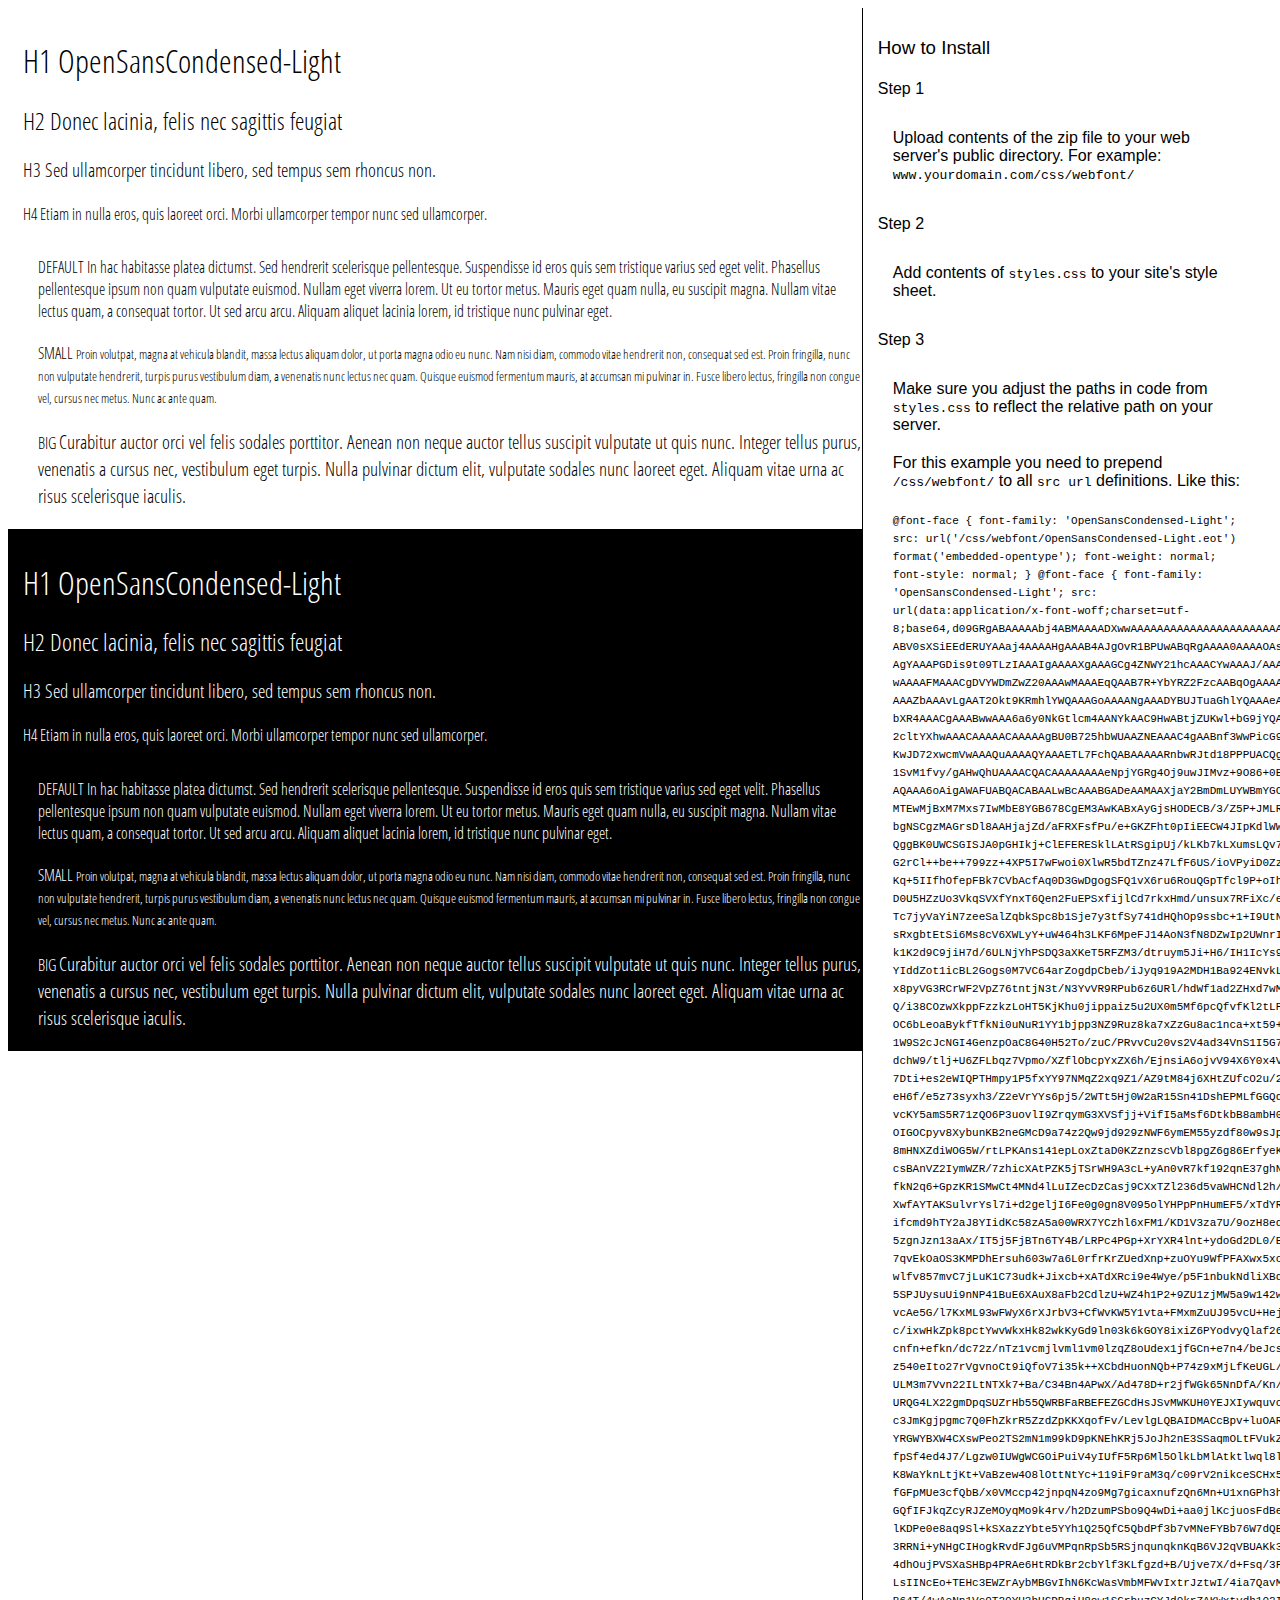
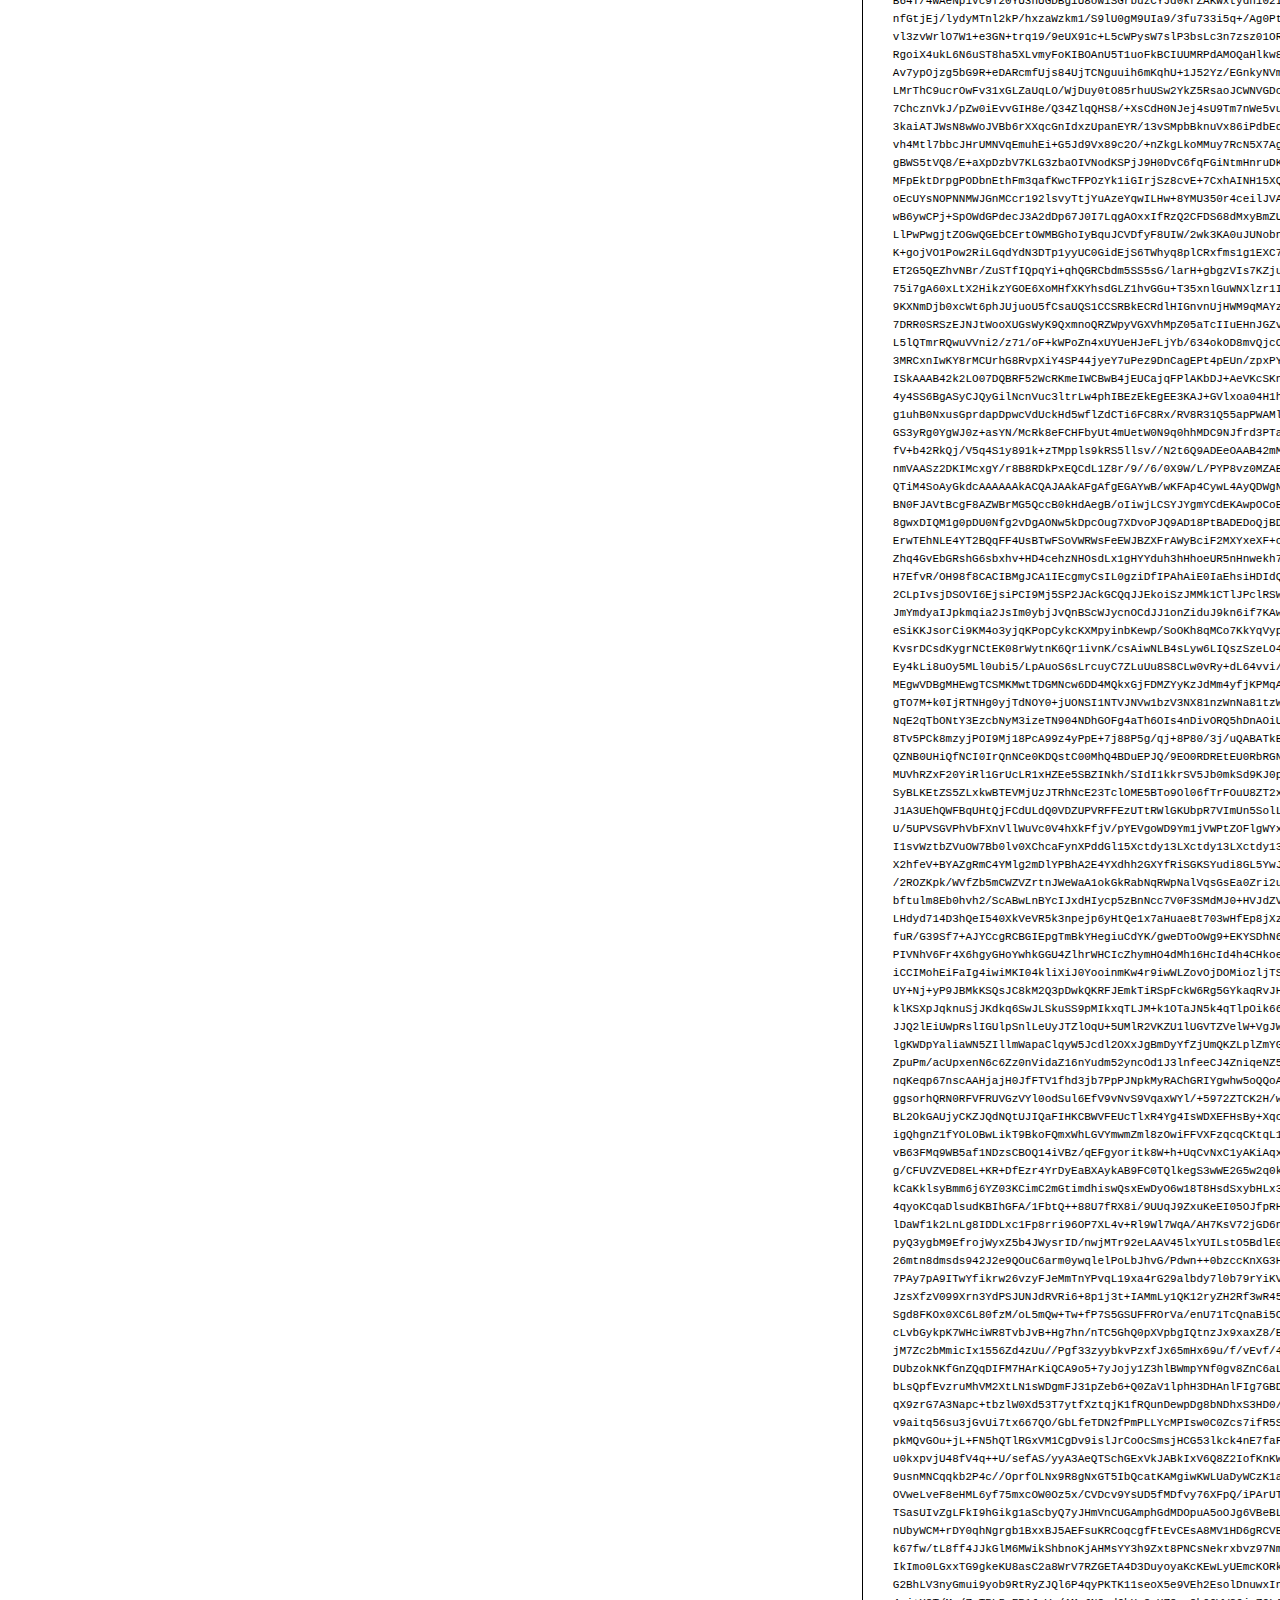
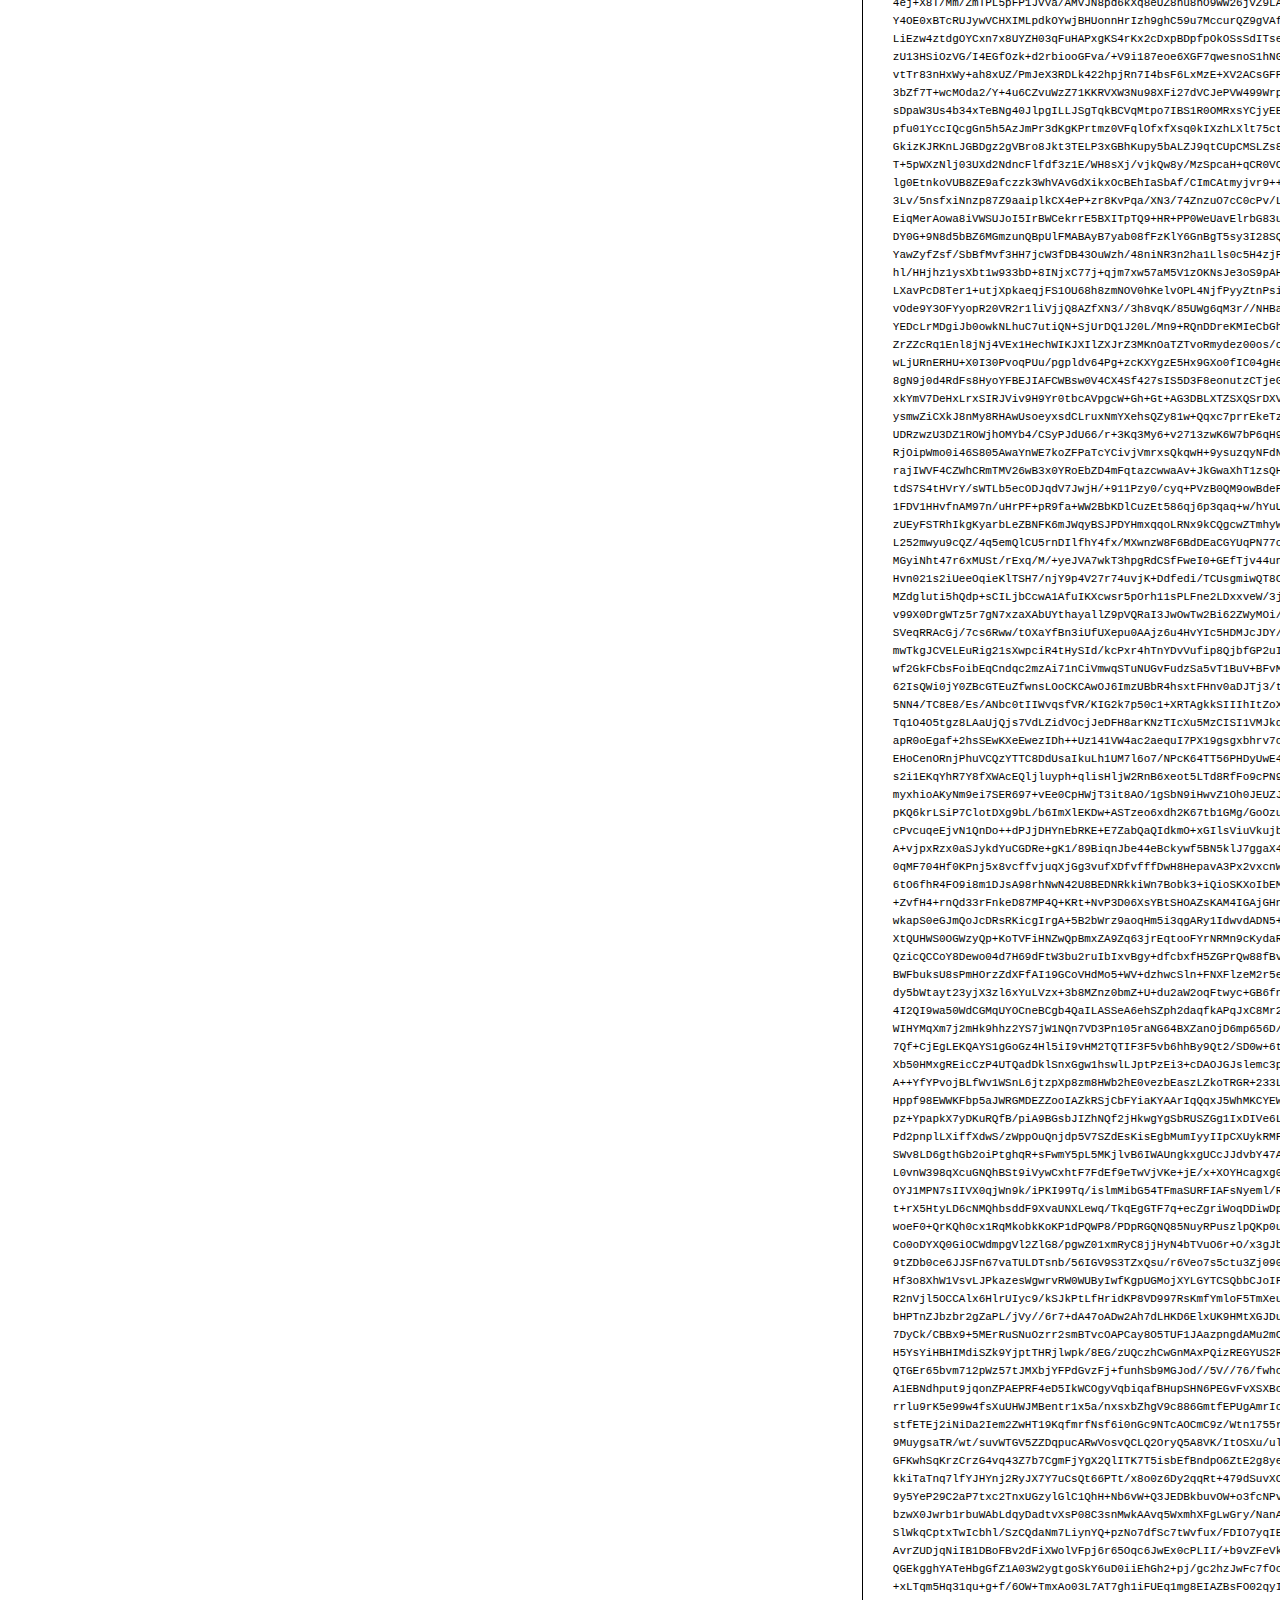
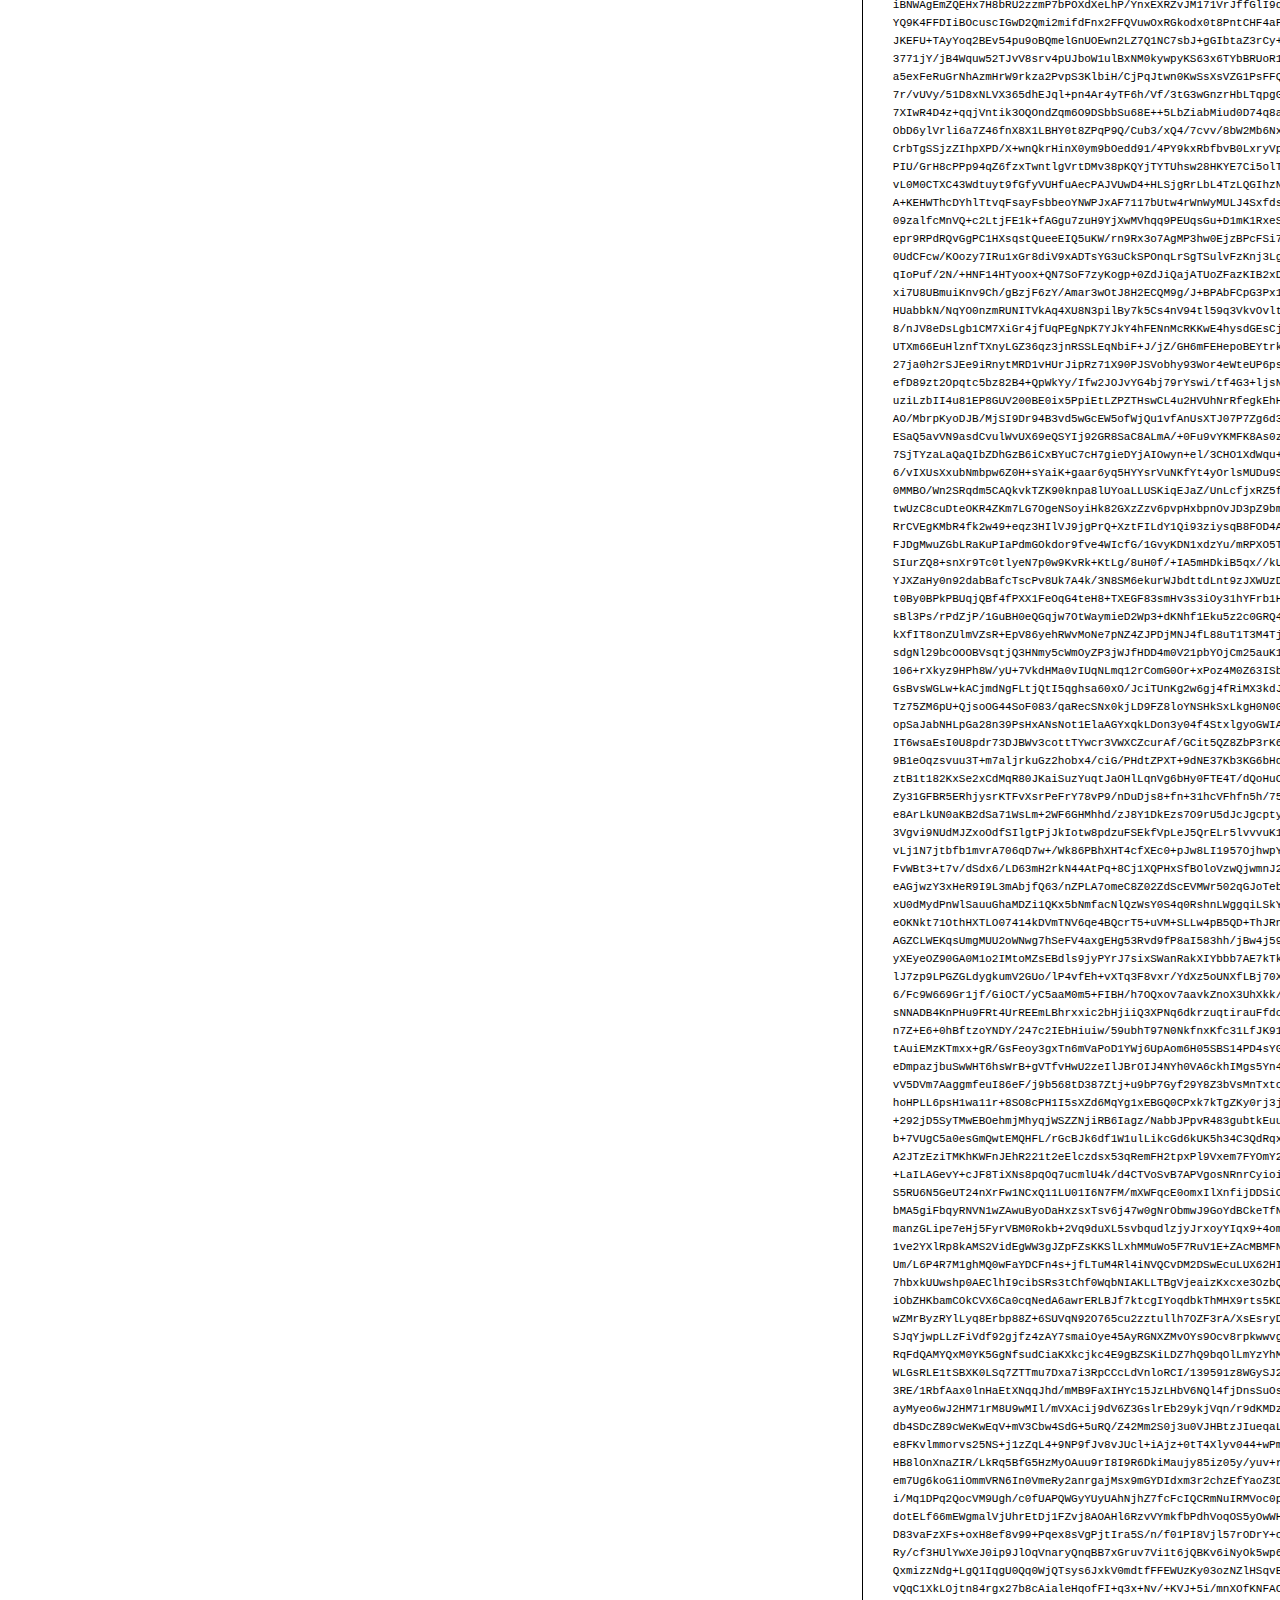
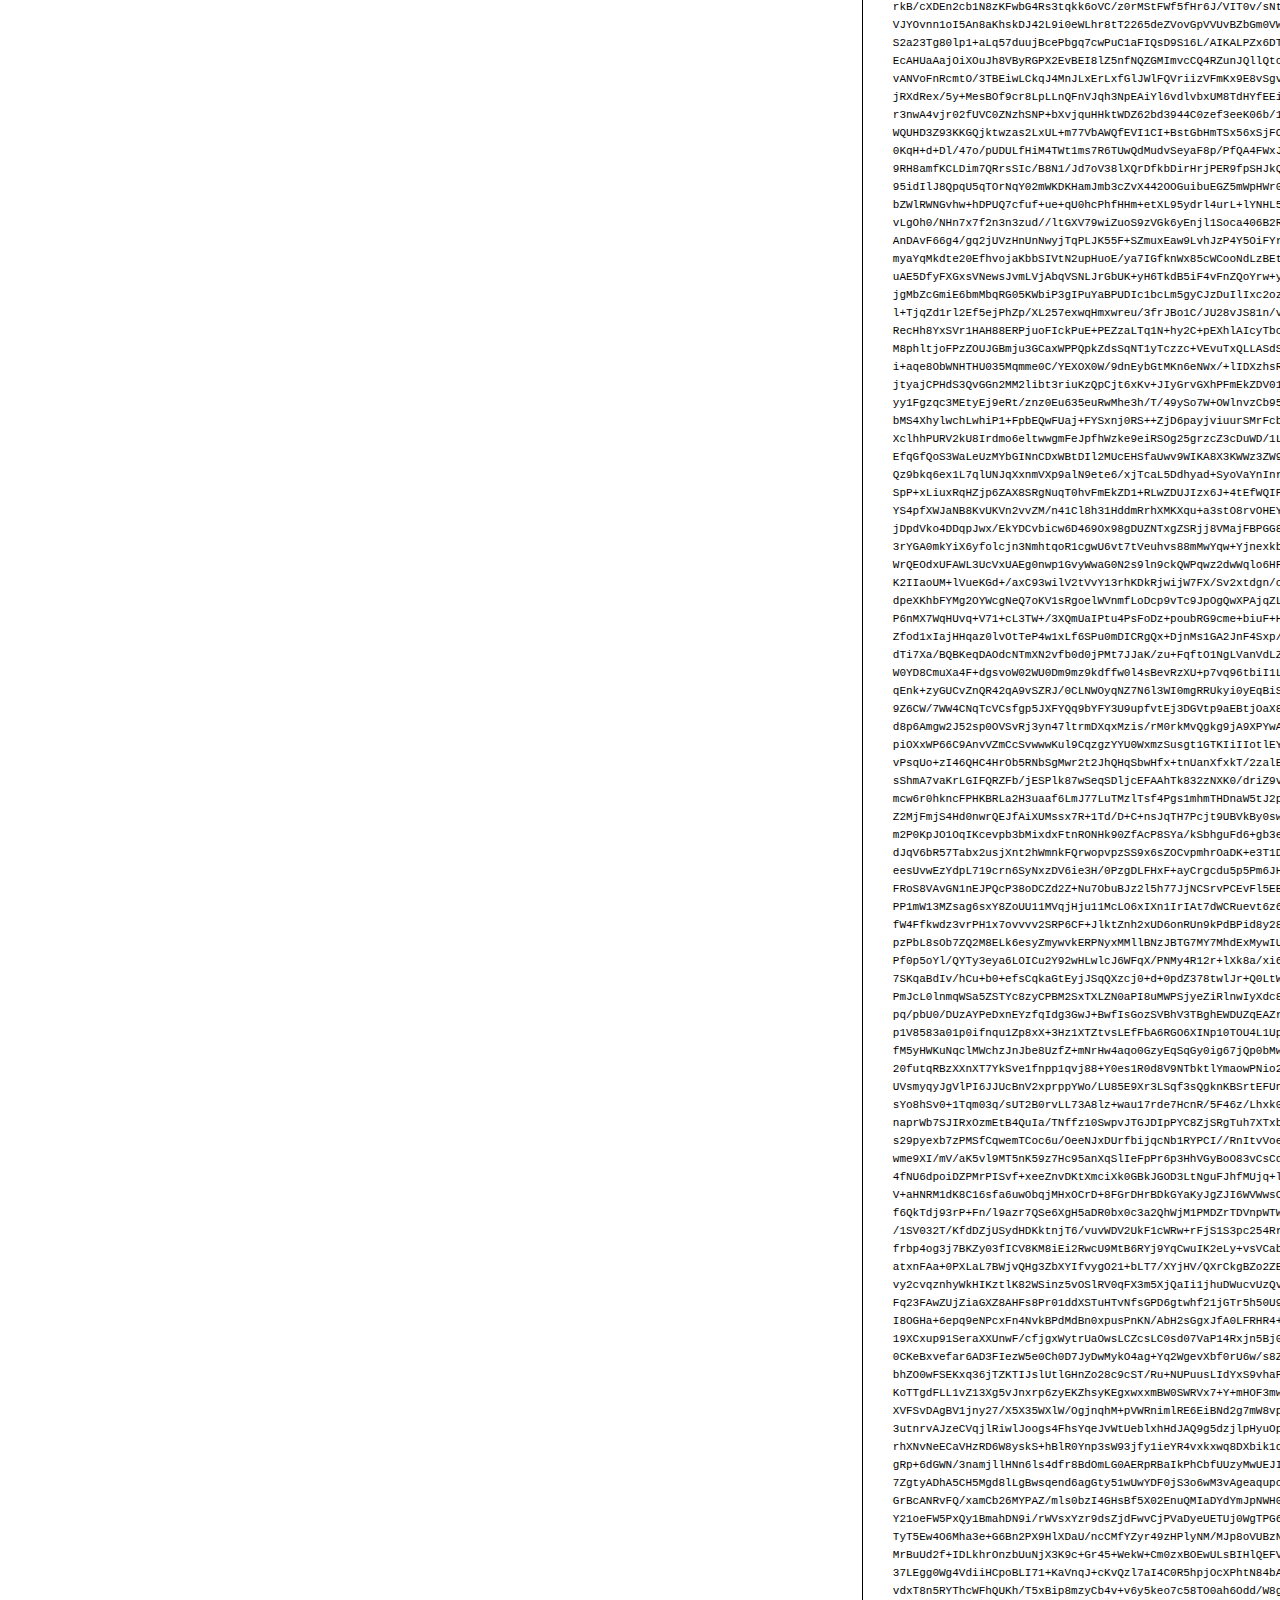
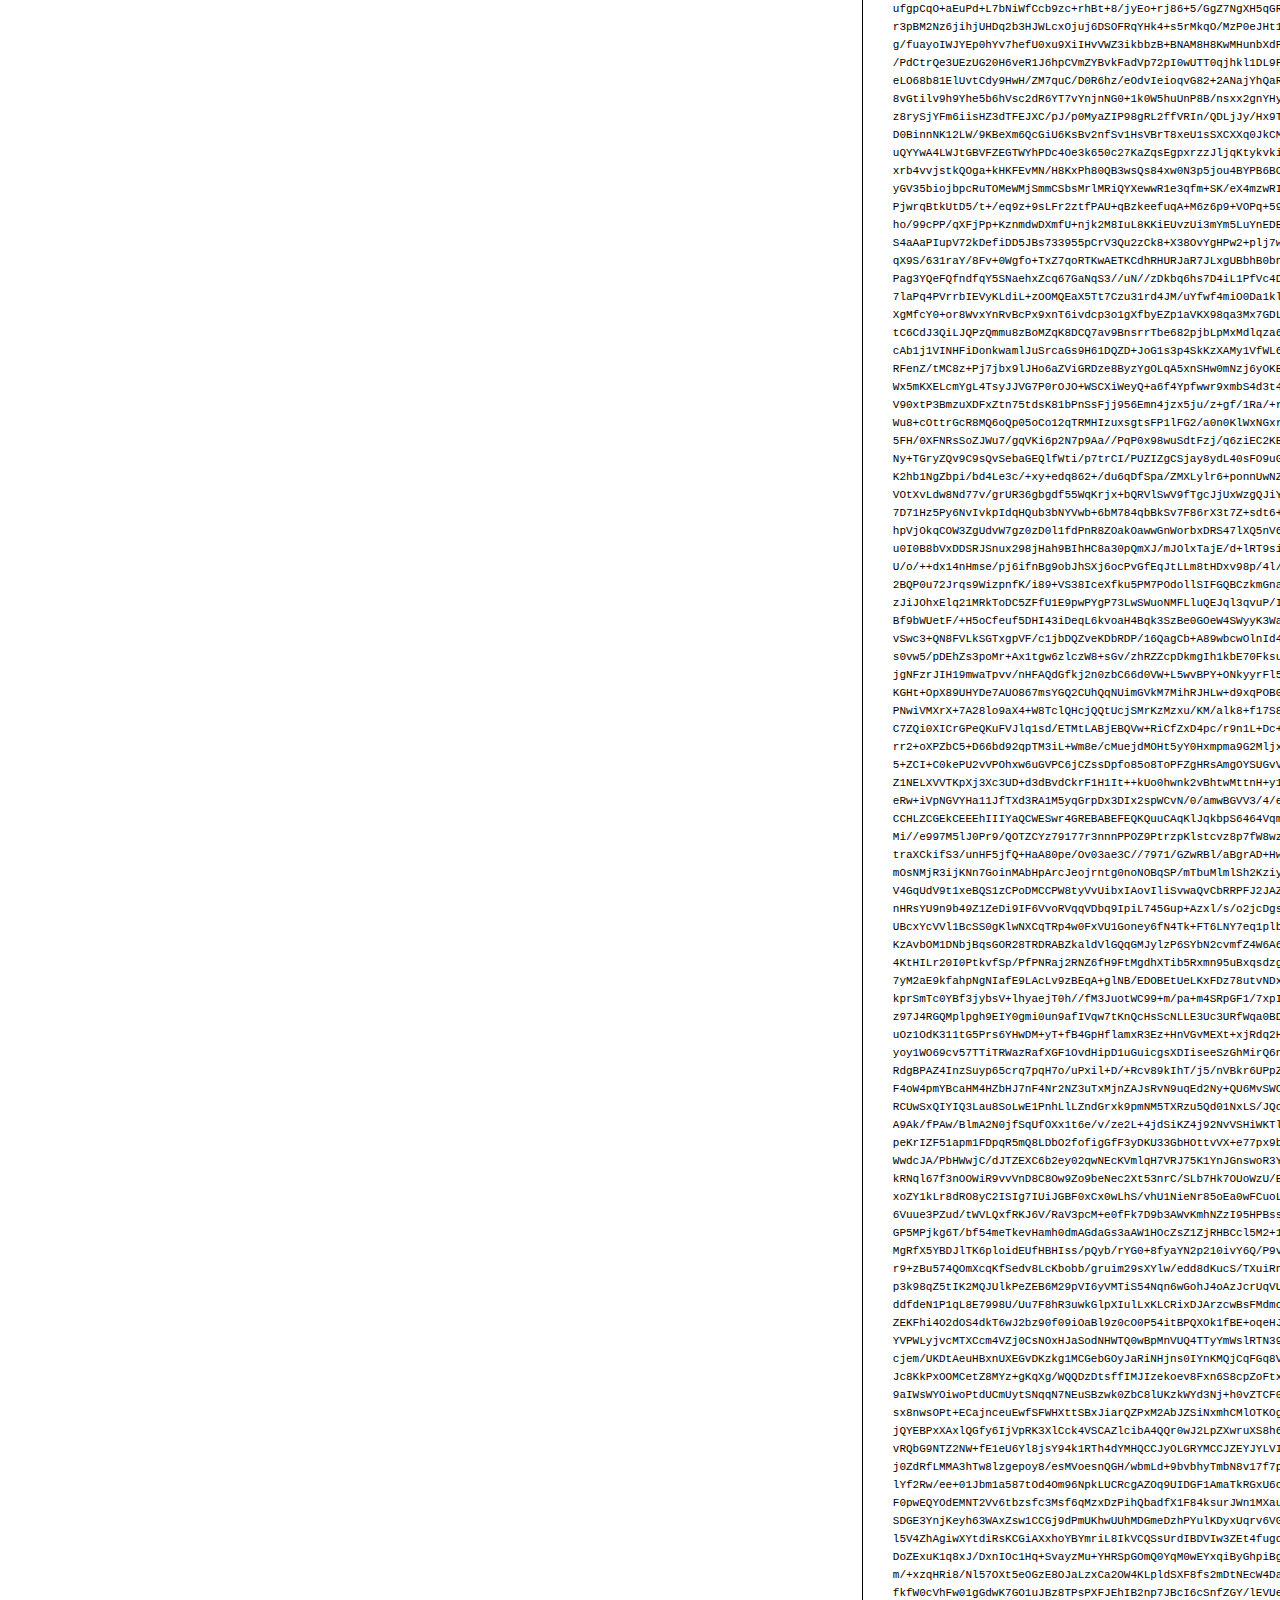
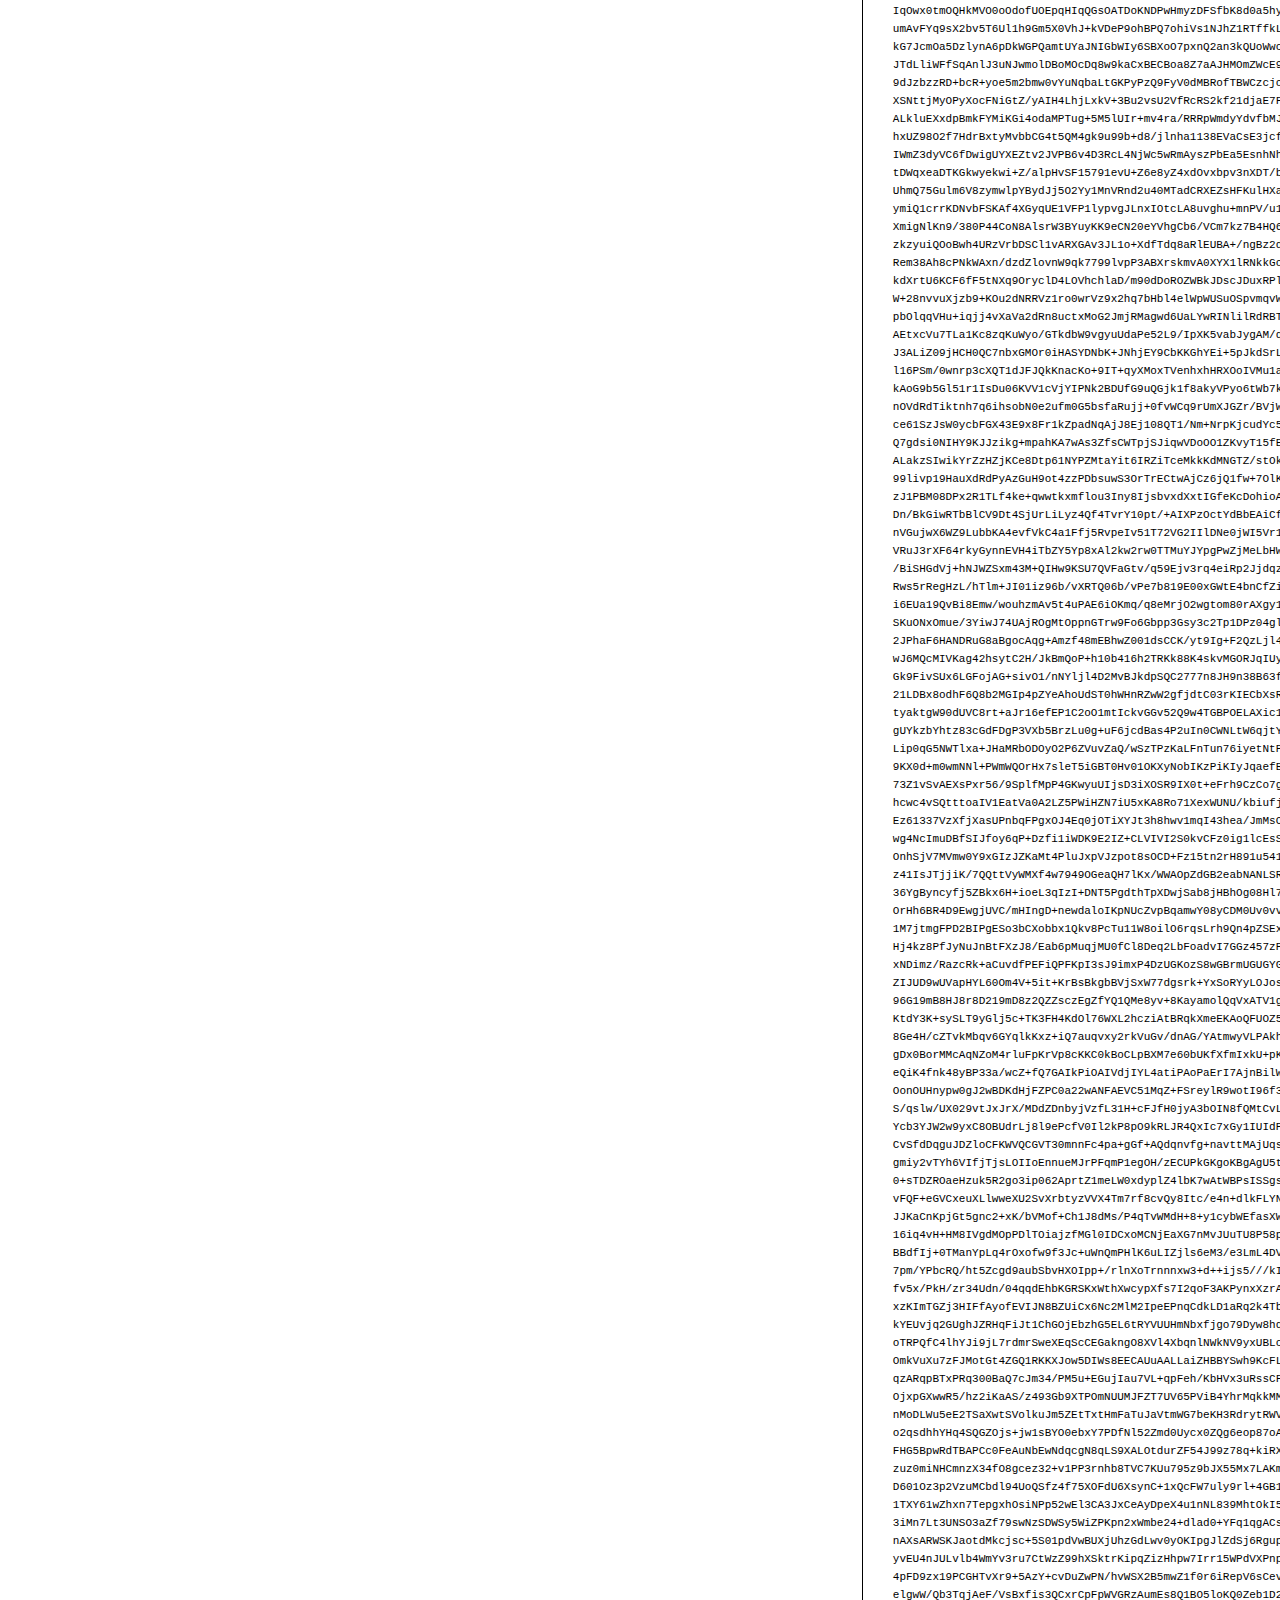
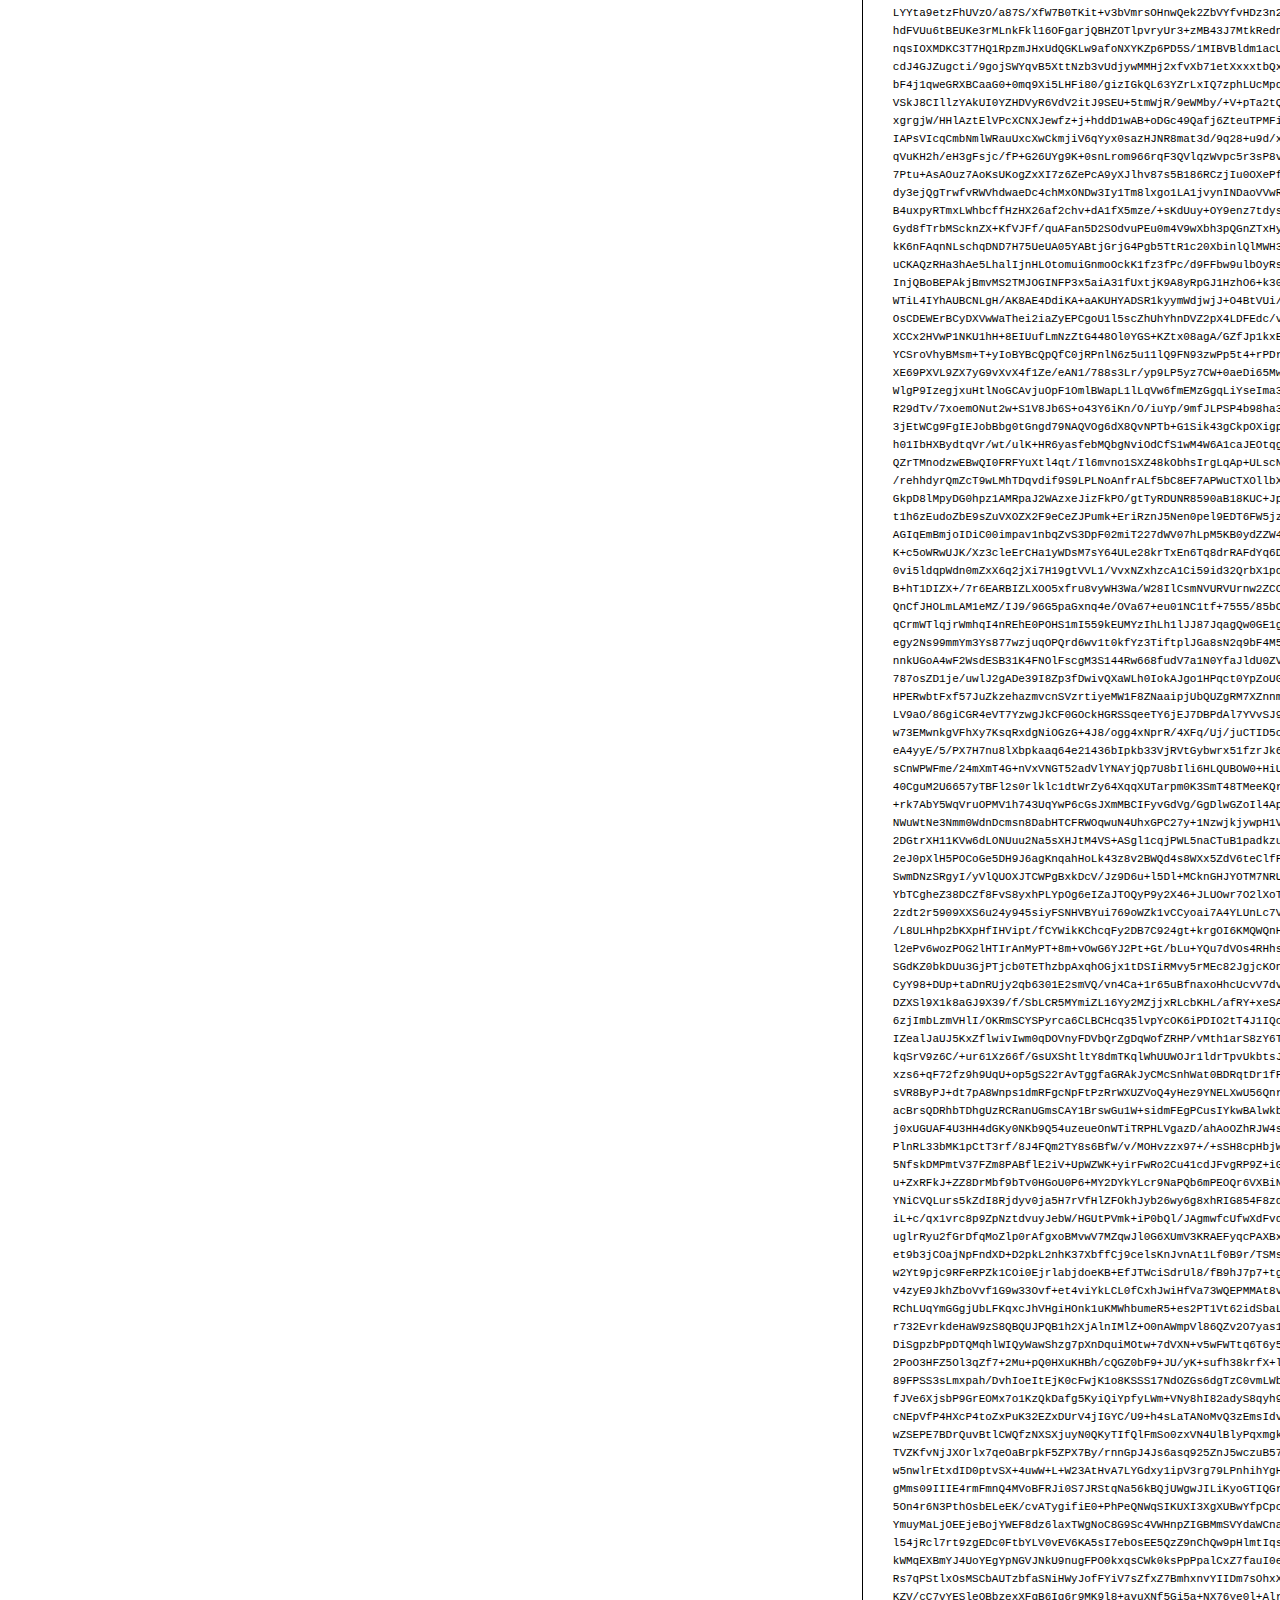
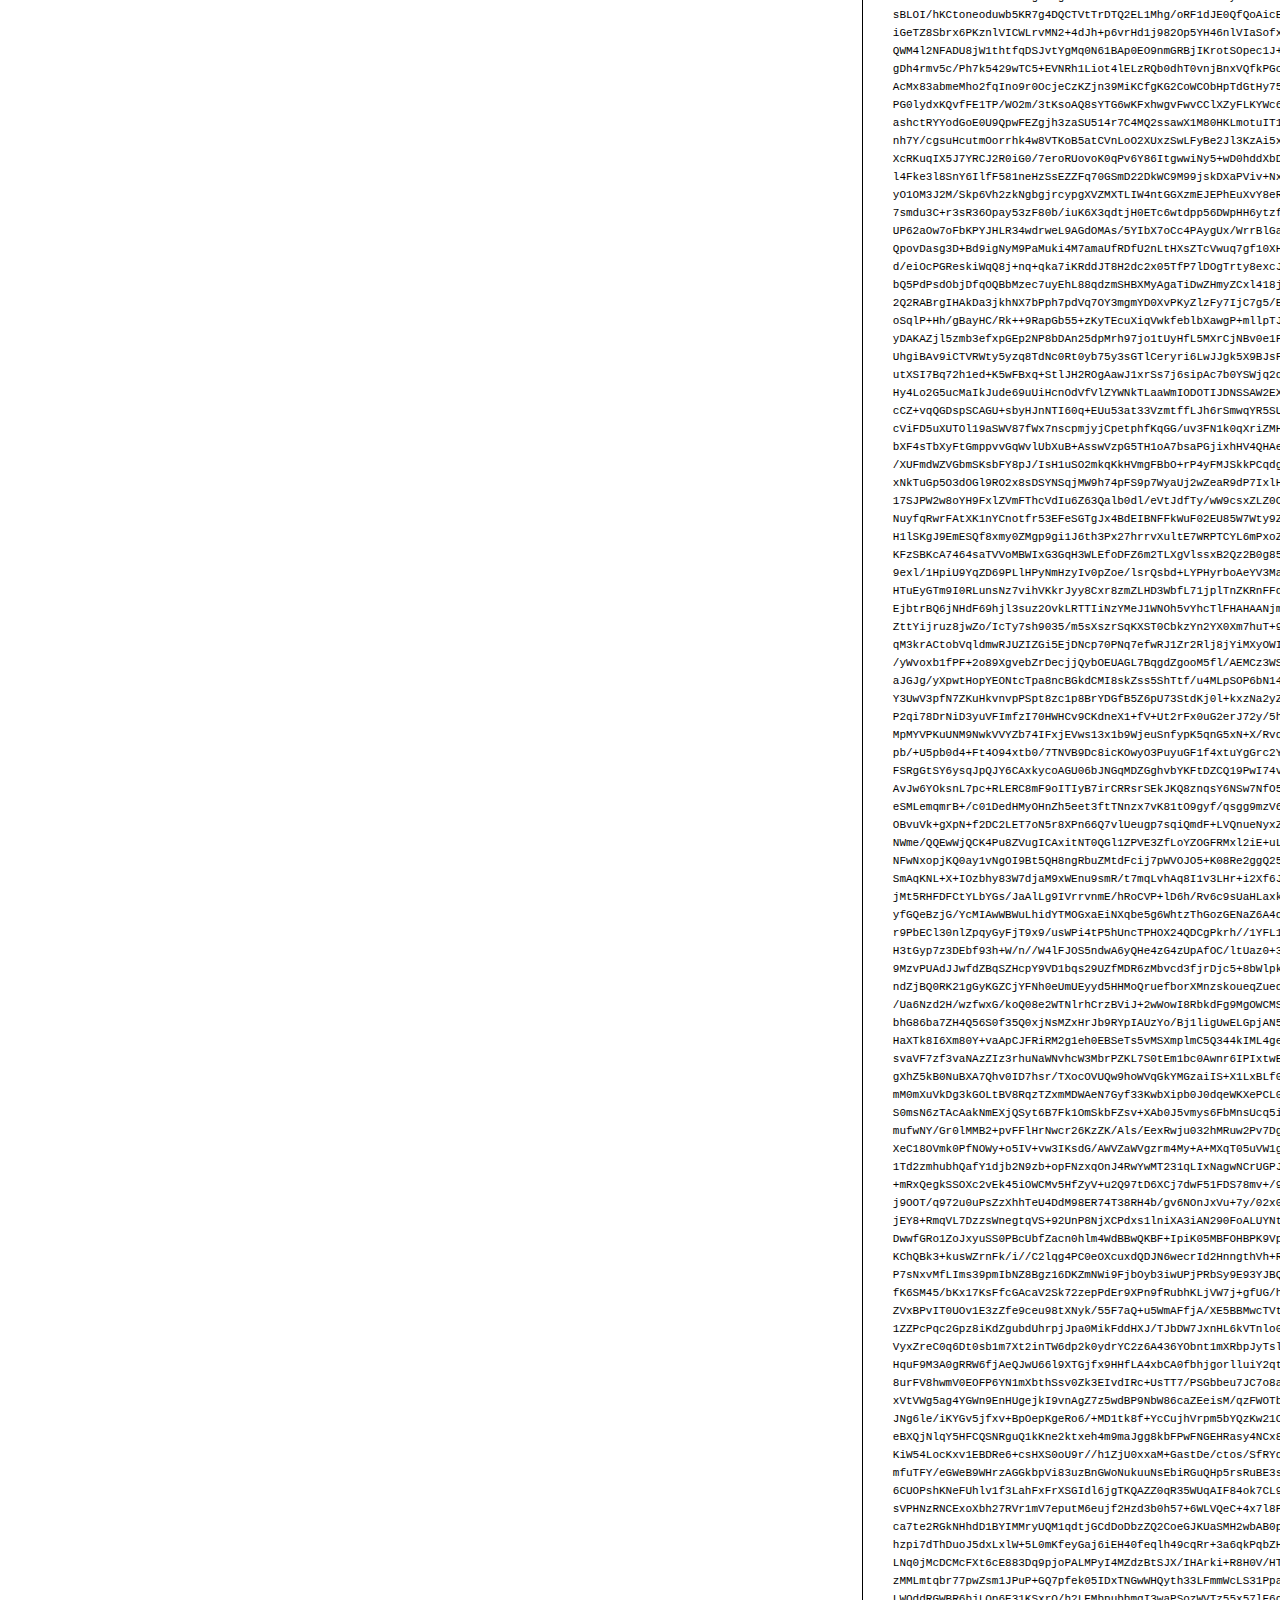
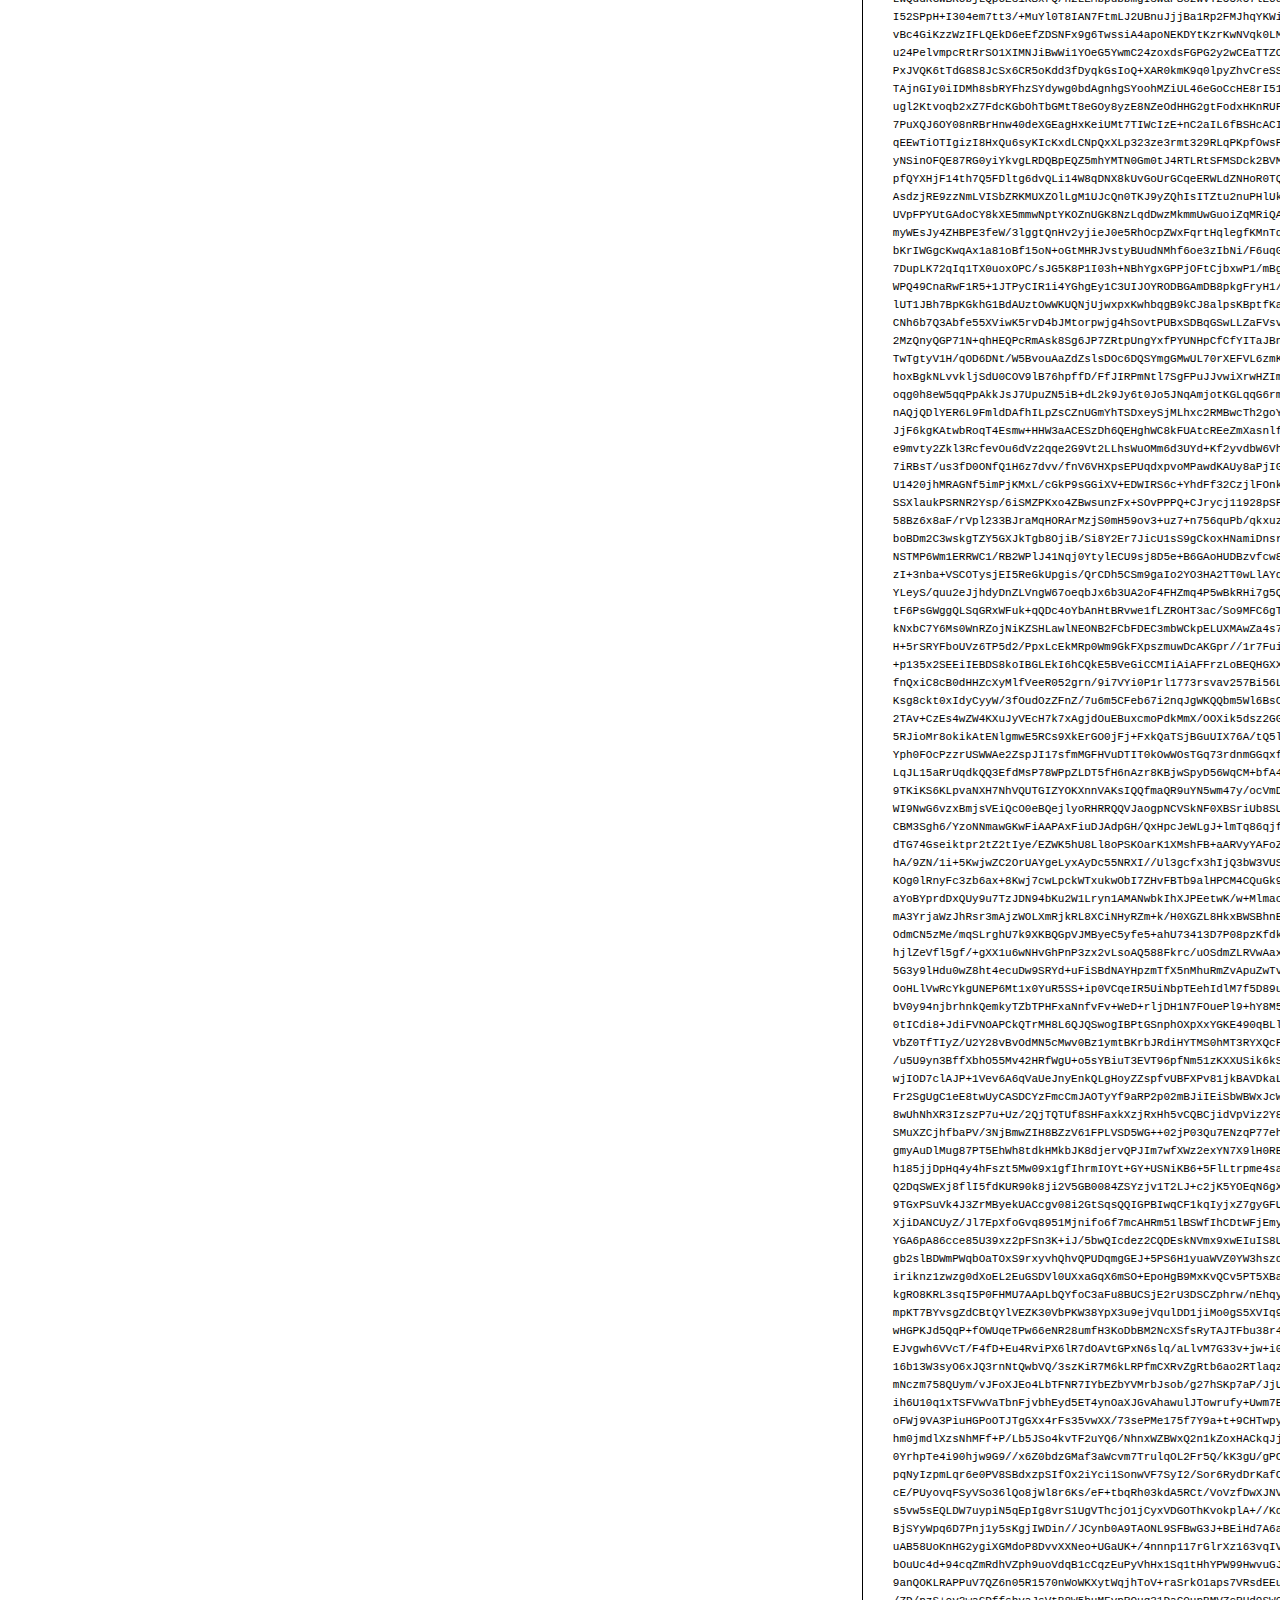
<file: fonts/preview.html>
<!DOCTYPE html>
<html>
<head>
<title>
OpenSansCondensed-Light
 - Web font preview
</title>
<style type='text/css'>

@font-face {
  font-family: 'OpenSansCondensed-Light';
  src: url('OpenSansCondensed-Light.eot') format('embedded-opentype');
  font-weight: normal;
  font-style: normal;
}

@font-face {
  font-family: 'OpenSansCondensed-Light';
  src:  url([data-uri]) format('woff'), url('OpenSansCondensed-Light.ttf')  format('truetype'), url('OpenSansCondensed-Light.svg#OpenSansCondensed-Light') format('svg');
  font-weight: normal;
  font-style: normal;
}



body { font-family: 'OpenSansCondensed-Light' !important; }
h1, h2, h3, h4 { font-weight: normal; }
.reg { color:black; background:white; }
.inverse { color:white; background:black; }
div { padding: 10px 15px; }
.right { background:white; width:30%; float: right; font-family: sans-serif; border: 1px solid black; border-width: 0 0 1px 1px;}
</style>
</head>
<body>
<div class='right'>
<h3>How to Install</h3>
<h4>Step 1</h4>
<div>
Upload contents of the zip file to your web server's public directory. For example:
<code>www.yourdomain.com/css/webfont/</code>
</div>
<h4>Step 2</h4>
<div>
Add contents of
<code>styles.css</code>
to your site's style sheet.
</div>
<h4>Step 3</h4>
<div>
Make sure you adjust the paths in code from
<code>styles.css</code>
to reflect the relative path on your server.
</div>
<div>
For this example you need to prepend
<code>/css/webfont/</code>
to all
<code>src url</code>
definitions. Like this:
</div>
<div>
<code style='font-size:11px;'>@font-face {
  font-family: 'OpenSansCondensed-Light';
  src: url('/css/webfont/OpenSansCondensed-Light.eot') format('embedded-opentype');
  font-weight: normal;
  font-style: normal;
}

@font-face {
  font-family: 'OpenSansCondensed-Light';
  src:  url([data-uri]) format('woff'), url('/css/webfont/OpenSansCondensed-Light.ttf')  format('truetype'), url('/css/webfont/OpenSansCondensed-Light.svg#OpenSansCondensed-Light') format('svg');
  font-weight: normal;
  font-style: normal;
}</code>
</div>
</div>
<div class='reg'>
<h1>
H1
OpenSansCondensed-Light
</h1>
<h2>
H2
Donec lacinia, felis nec sagittis feugiat
</h2>
<h3>
H3
Sed ullamcorper tincidunt libero, sed tempus sem rhoncus non.
</h3>
<h4>
H4
Etiam in nulla eros, quis laoreet orci. Morbi ullamcorper tempor nunc sed ullamcorper.
</h4>
<div>
DEFAULT
In hac habitasse platea dictumst. Sed hendrerit scelerisque pellentesque. Suspendisse id eros quis sem tristique varius sed eget velit. Phasellus pellentesque ipsum non quam vulputate euismod. Nullam eget viverra lorem. Ut eu tortor metus. Mauris eget quam nulla, eu suscipit magna. Nullam vitae lectus quam, a consequat tortor. Ut sed arcu arcu. Aliquam aliquet lacinia lorem, id tristique nunc pulvinar eget.
</div>
<div>
SMALL
<small>
Proin volutpat, magna at vehicula blandit, massa lectus aliquam dolor, ut porta magna odio eu nunc. Nam nisi diam, commodo vitae hendrerit non, consequat sed est. Proin fringilla, nunc non vulputate hendrerit, turpis purus vestibulum diam, a venenatis nunc lectus nec quam. Quisque euismod fermentum mauris, at accumsan mi pulvinar in. Fusce libero lectus, fringilla non congue vel, cursus nec metus. Nunc ac ante quam.
</small>
</div>
<div>
BIG
<big>
Curabitur auctor orci vel felis sodales porttitor. Aenean non neque auctor tellus suscipit vulputate ut quis nunc. Integer tellus purus, venenatis a cursus nec, vestibulum eget turpis. Nulla pulvinar dictum elit, vulputate sodales nunc laoreet eget. Aliquam vitae urna ac risus scelerisque iaculis.
</big>
</div>

</div>
<div class='inverse'>
<h1>
H1
OpenSansCondensed-Light
</h1>
<h2>
H2
Donec lacinia, felis nec sagittis feugiat
</h2>
<h3>
H3
Sed ullamcorper tincidunt libero, sed tempus sem rhoncus non.
</h3>
<h4>
H4
Etiam in nulla eros, quis laoreet orci. Morbi ullamcorper tempor nunc sed ullamcorper.
</h4>
<div>
DEFAULT
In hac habitasse platea dictumst. Sed hendrerit scelerisque pellentesque. Suspendisse id eros quis sem tristique varius sed eget velit. Phasellus pellentesque ipsum non quam vulputate euismod. Nullam eget viverra lorem. Ut eu tortor metus. Mauris eget quam nulla, eu suscipit magna. Nullam vitae lectus quam, a consequat tortor. Ut sed arcu arcu. Aliquam aliquet lacinia lorem, id tristique nunc pulvinar eget.
</div>
<div>
SMALL
<small>
Proin volutpat, magna at vehicula blandit, massa lectus aliquam dolor, ut porta magna odio eu nunc. Nam nisi diam, commodo vitae hendrerit non, consequat sed est. Proin fringilla, nunc non vulputate hendrerit, turpis purus vestibulum diam, a venenatis nunc lectus nec quam. Quisque euismod fermentum mauris, at accumsan mi pulvinar in. Fusce libero lectus, fringilla non congue vel, cursus nec metus. Nunc ac ante quam.
</small>
</div>
<div>
BIG
<big>
Curabitur auctor orci vel felis sodales porttitor. Aenean non neque auctor tellus suscipit vulputate ut quis nunc. Integer tellus purus, venenatis a cursus nec, vestibulum eget turpis. Nulla pulvinar dictum elit, vulputate sodales nunc laoreet eget. Aliquam vitae urna ac risus scelerisque iaculis.
</big>
</div>

</div>
</body>
</html>
</file>
